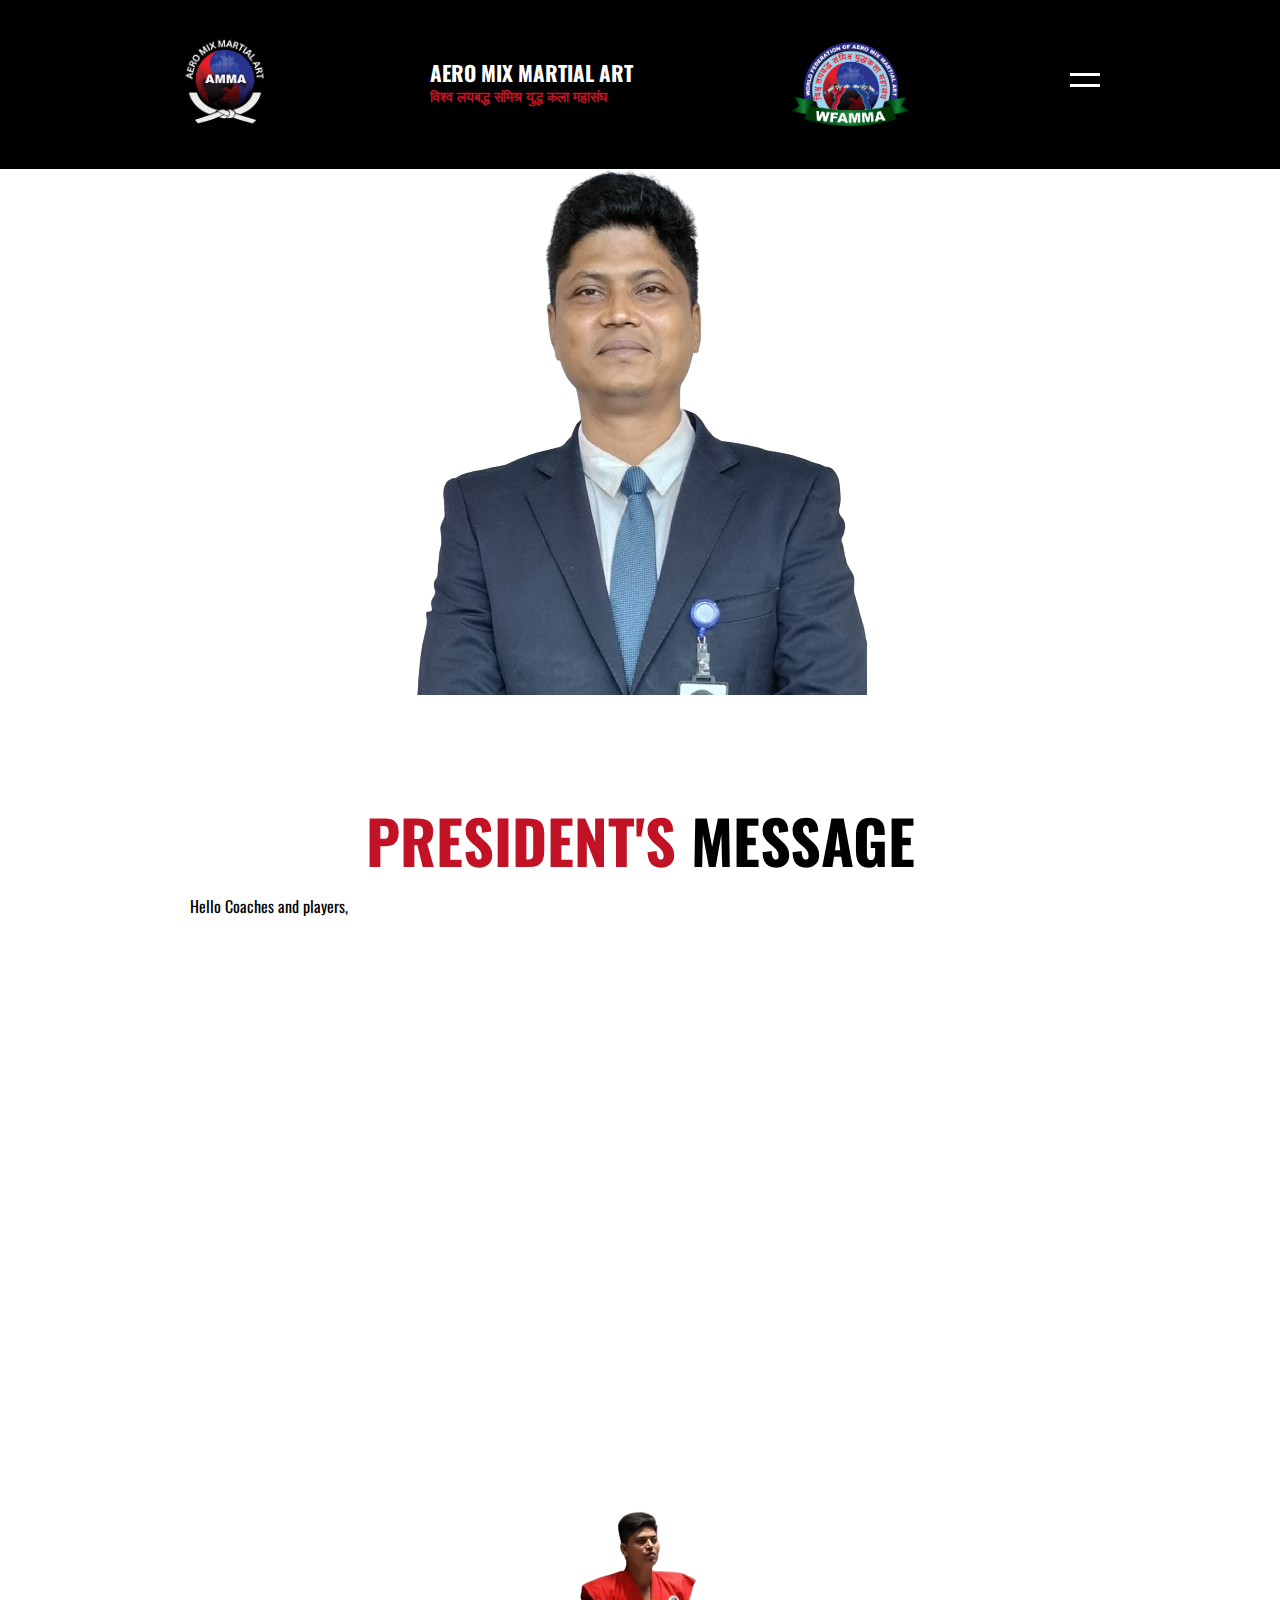
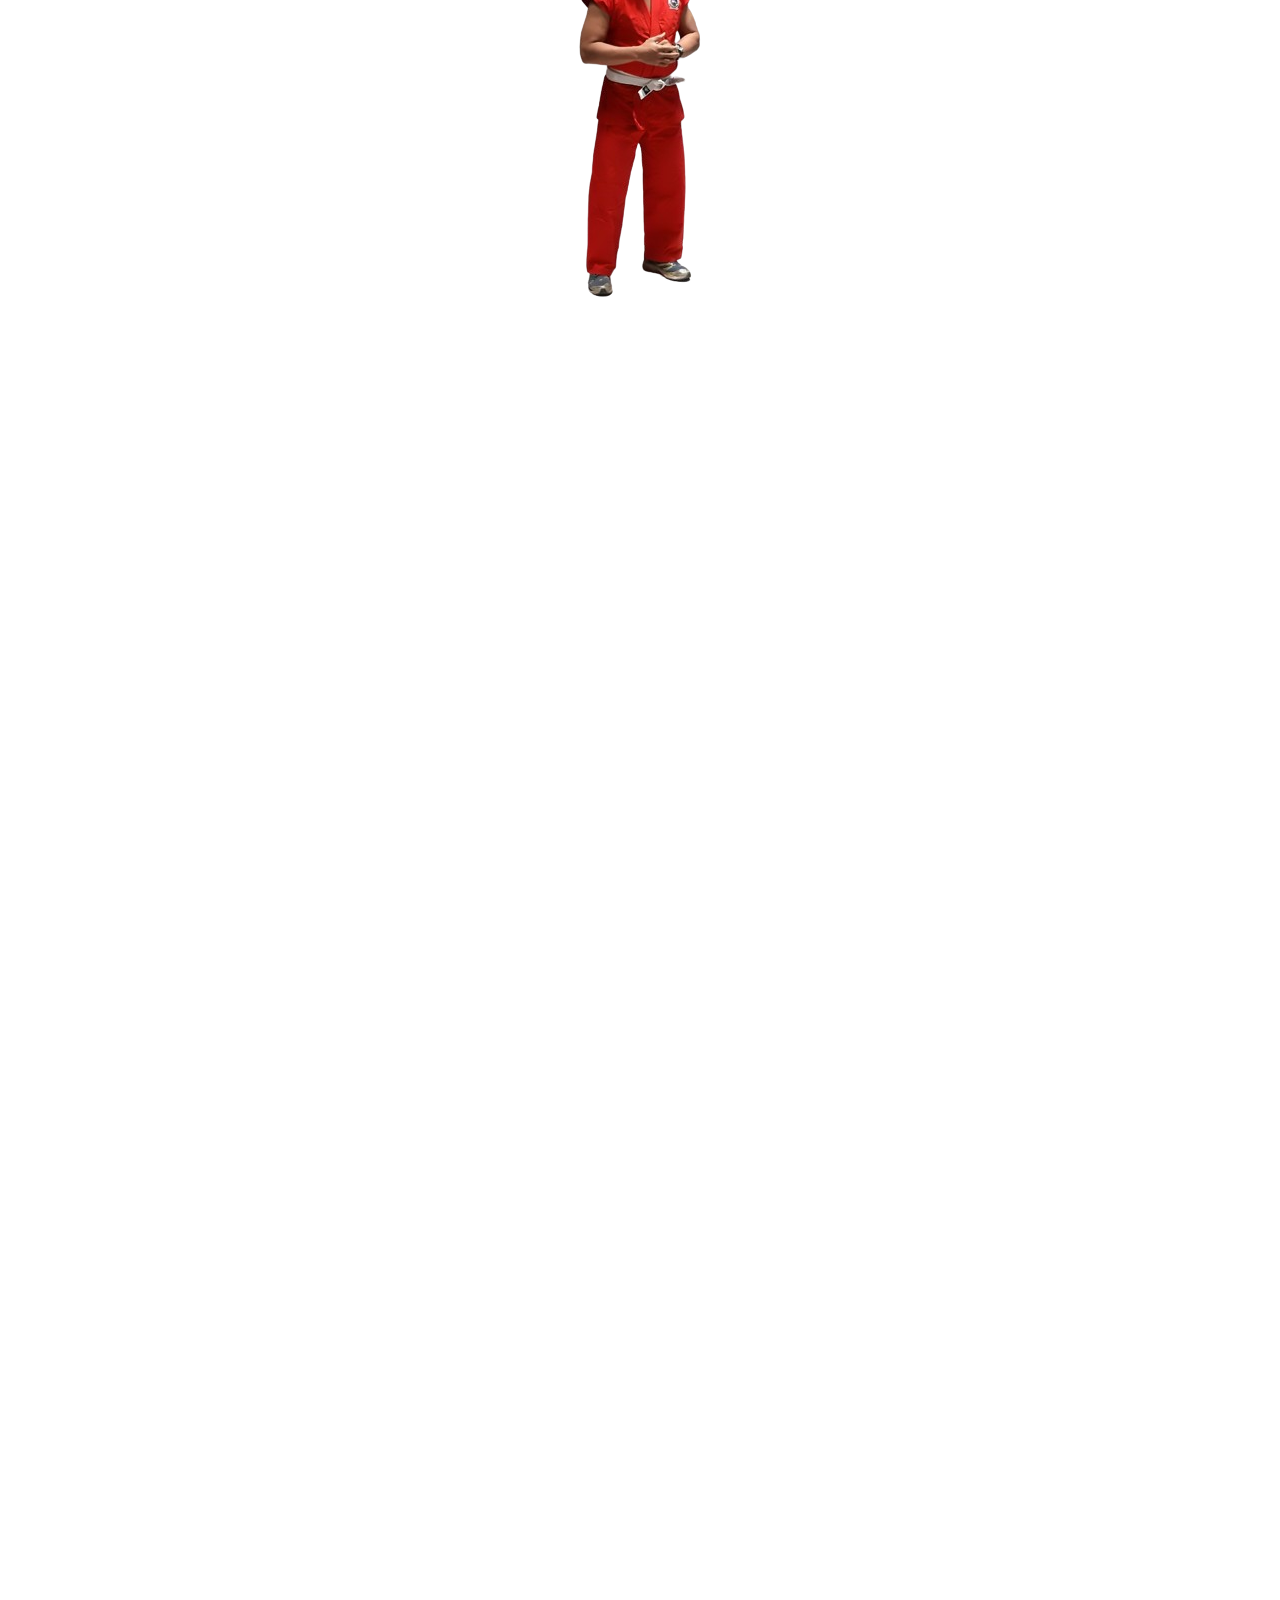
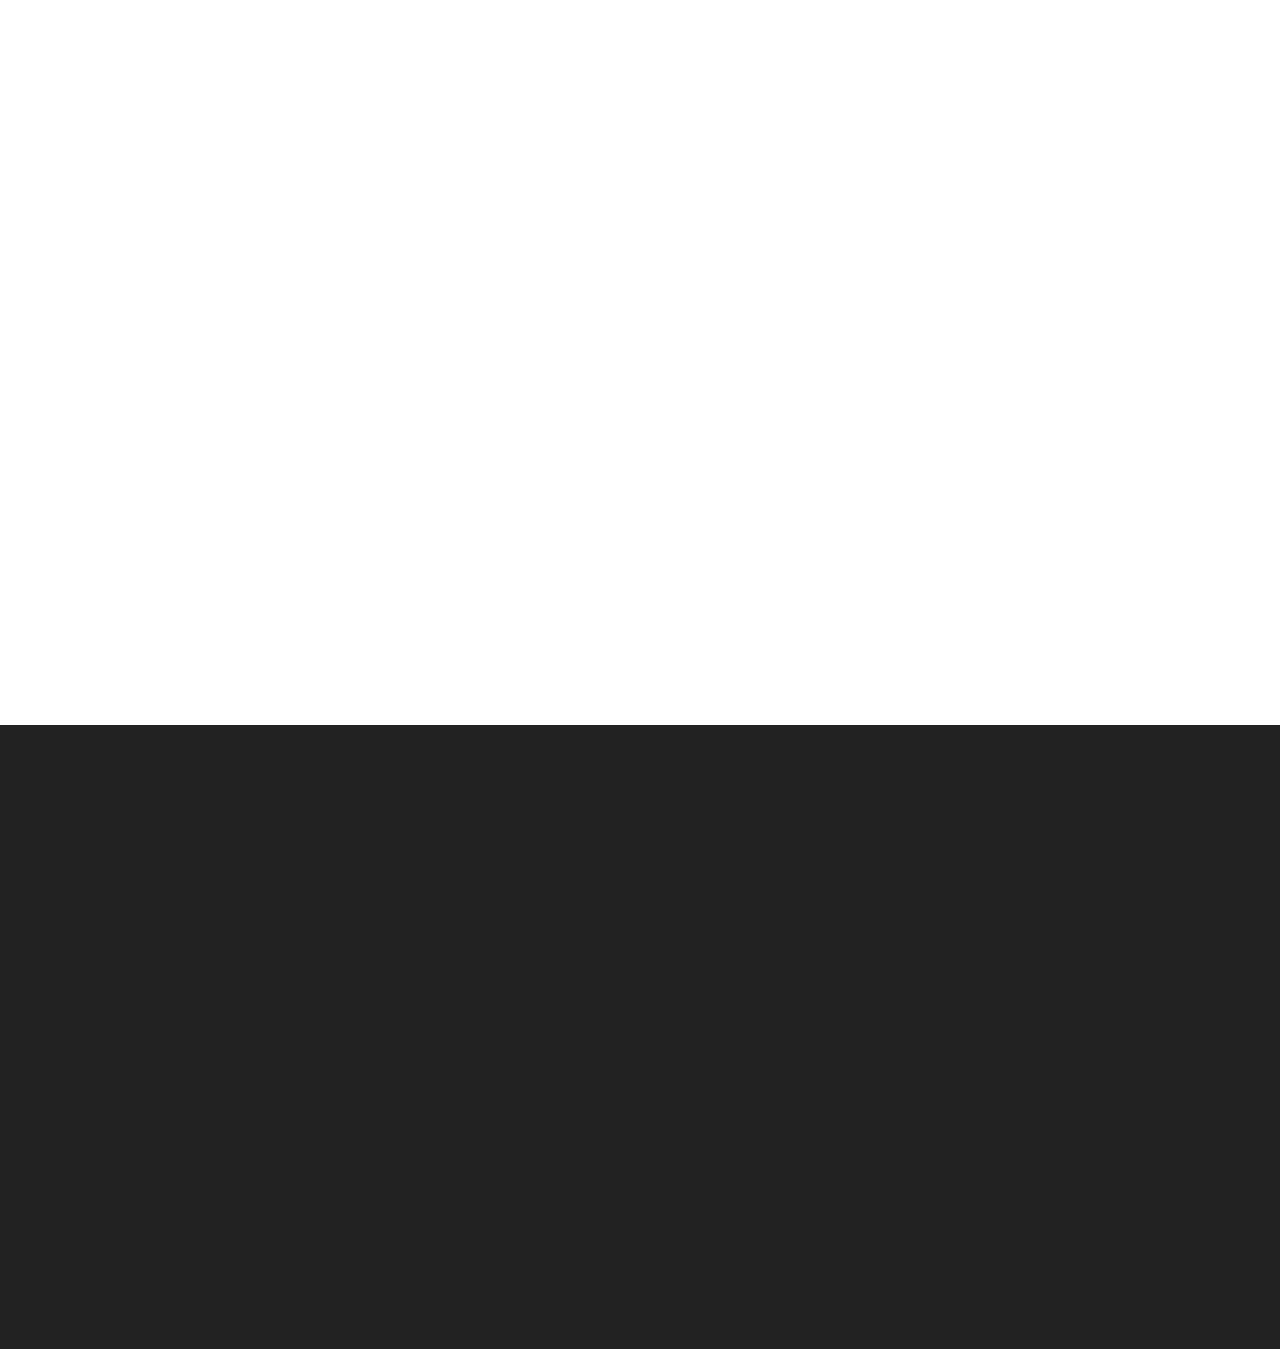
<file: about.html>
<!DOCTYPE html>
<html>
<head>
	<title>Aero Mix Martial Art</title>
	<meta name="viewport" content="width=device-width, initial-scale=1">
  <link rel="stylesheet" href="css/animate.css">
	<link rel="stylesheet" type="text/css" href="css/style.css">
  <style>
    .wow:first-child {
      visibility: hidden;
    }
  </style>
  
</head>
<body>
 
 <!-- Start Header  -->
 <header>
 	 <div class="container">
		<img src="images/AERO MIX MARTIAL ART.png" alt="logo" width= "10%" heigth= "10%"/>
 	 	<div class="logo">
			
 	 		 <p style="color: white; font-weight: bold; font-family: oswald; font-size: 21px; margin: 0; padding: 0; line-height: 1;">AERO MIX MARTIAL ART</p>
			 <p><span style= "color: #c11325; font-weight: bold; font-family: oswald;font-size: 14px; margin:0; padding:0; line-height: 0.5;"> विश्व लयबद्ध संमिश्र युद्ध कला महासंघ</span></p>
 	 	</div>
		<img src="images/20200305_081314 (1).png" alt="logo" width= "13%" heigth= "13%"/>
 	 	<a href="javascript:void(0)" class="ham-burger">
 	       <span></span>	
 	       <span></span>
 	 	</a>
 	 	<div class="nav">
 	 		<ul>
 	 			<li><a href="index.html">Home</a></li>
 	 			<li><a href="#about">President's Message</a></li>
				<!--<li><a href="about.html">About</a></li>-->
 	 			<li><a href="#about">About Master Instructor</a></li>
 	 			<li><a href="#about">Code of Conduct</a></li>
 	 			<li><a href="#about">Ranking System</a></li>
 	 			<li><a href="#about">Rules</a></li>
 	 		</ul>
 	 	</div>
 	 </div>
 </header>
 <br>
 <br>
 <br>
 <br>
 <br>
 <br>
<img src="images/IMG_20220624_114616-removebg-preview.png" alt="Description of the image" class="responsive-img">
<section class="about" id="about">
  	  <div class="container">
			<h1 class="wow slideInLeft" data-wow-delay="0s"><span>President's</span> Message</h1>
			<p class="wow slideInRight" data-wow-delay="0s" style="margin: 10px;">Hello Coaches and players,</p>
			<p class="wow slideInRight" data-wow-delay="0s" style="margin: 10px;">I take the opportunity to thank the 
			members of the Aero Mix Martial Art fraternity, Coaches, players and everyone associated with us;
			for your continued support.</p>
			<p class="wow slideInRight" data-wow-delay="0s" style="margin: 10px;">When we started this martial art form in
			2014, we were very few in numbers, but ever since we have grown strength to strength in numbers and have 
			increased our presence across India.</p>
			<p class="wow slideInRight" data-wow-delay="0s" style="margin: 10px;">This year we look forward to making 
			our presence felt on the International front as well. We look forward to our 1st National Aero Mix Martial 
			Tournament in November 2018.</p>
			<p class="wow slideInRight" data-wow-delay="0s" style="margin: 10px;">Our players have participated in 
			several martial art and boxing tournaments and have earned medals. (For news on events and results 
			refer to the respective tabs)</p>
			<p class="wow slideInRight" data-wow-delay="0s" style="margin: 10px;">In our endeavor to identify young
			and budding talent at grass root level, and motivate players for excellence at State and National Level; 
			Aero Mix Martial Art is going to set up Training Centers in interested States/NGOs/Schools . Interested 
			bodies, clubs or individuals interested in affiliation can contact us. </p>
			<p class="wow slideInRight" data-wow-delay="0s" style="margin: 10px;">Looking forward to your support to 
			get the flag flying higher !! </p>
			<p class="wow slideInRight" data-wow-delay="0s" style="margin: 10px;">Rrehan Syed, </p>
			<p class="wow slideInRight" data-wow-delay="0s" style="margin: 10px;">President and Founder </p>
			<p class="wow slideInRight" data-wow-delay="0s" style="margin: 10px;">Aero Mix Martial Art  </p>
			
	  </div>
   </section>
<img src="images/20190308_195627-removebg-preview.png" alt="Description of the image" class="responsive-img">
<section class="about" id="about">
  	  <div class="container">
			<h1 class="wow slideInLeft" data-wow-delay="0s">About the Founder and Master Instructor-<span>Rrehan Syed</span></h1>
			<p class="wow slideInRight" data-wow-delay="0s" style="margin: 10px;">Rrehan is a fitness enthusiast 
			with over 15 years of his life dedicated to physical fitness in various forms, and has been a practicing
			Martial Artists for the same number of  years. He is actively involved with practicing various Martial 
			Art forms i.e. Taekwondo (3rd Dan Black belt), Judo (NIS), Karate (1st Dan Black Belt), Kick Boxing 
			(National Level Player and Gold Medalist Title Holder), Boxing ( National Title Holder), MMA 
			( 1st Level Instructor), Hapkido (1st Dan Black Belt). Also, Yoga and meditation is a part of of his 
			daily practice ritual. </p>
			<p class="wow slideInRight" data-wow-delay="0s" style="margin: 10px;">Physical Fitness is a way of life 
			for him and he has not just limited himself to Martial Arts. He aspires to make physical activity a part
			of everyone's lives in some way or form either through sports, yoga, martial arts or free style workouts. </p>
			<p class="wow slideInRight" data-wow-delay="0s" style="margin: 10px;">Rrehan was not content with limiting
			himself to achievements in the field of martial arts and wanted to broaden his horizons, He went on to get
			himself a degree in Bachelors of Physical Education and not stopping at that, he is currently pursuing his
			Masters in Physical Education. </p>
			<p class="wow slideInRight" data-wow-delay="0s" style="margin: 10px;">As a qualified Teacher he has been 
			sharing his experience with students at schools and also has over 5 years of teaching experience in schools,
			thus spreading his zest for physical education and overall fitness to the students and inculcating the 
			importance of physical fitness as a way of life in their growing years. </p>
			<p class="wow slideInRight" data-wow-delay="0s" style="margin: 10px;">The zeal to bring fitness, develop
			strength and endurance to the masses motivated him to develop his own style of martial art " AERO MIX MARTIAL ART".</p>
			<br>
			<br>
			<p class="wow slideInRight" data-wow-delay="0s" style="margin: 10px;">B A,B P Ed (Gold Medalist and Title Holder Kick boxing ).</p>
			<p class="wow slideInRight" data-wow-delay="0s" style="margin: 10px;">Black belt – karate & Kick boxing</p>
			<p class="wow slideInRight" data-wow-delay="0s" style="margin: 10px;">Certified Trainer (I.A.K.O) (Indian 
			Association Of Kick-Boxing  Organization)</p>
			<p class="wow slideInRight" data-wow-delay="0s" style="margin: 10px;">Certified MMA Level 1 instructor </p>
			
	  </div>
   </section>
<section class="about" id="about">
  	  <div class="container">
			<h1 class="wow slideInLeft" data-wow-delay="0s">Code Of <span>Conduct</span></h1>
			<br>
			<br>
			<p class="wow slideInRight" data-wow-delay="0s" style="text-align: center;">Under Construction. To be published soon.</p>
	  </div>
   </section>
   
<section class="about" id="about">
  	  <div class="container">
			<h1 class="wow slideInLeft" data-wow-delay="0s"><span>Ranking </span>System</h1>
			<br>
			<br>
			<p class="wow slideInRight" data-wow-delay="0s" style="text-align: center;">Under Construction. To be published soon.</p>
	  </div>
   </section>
   
<section class="about" id="about">
  	  <div class="container">
			<h1 class="wow slideInLeft" data-wow-delay="0s">Rules <span>& </span>Regulations</h1>
			<br>
			<br>
			<p class="wow slideInRight" data-wow-delay="0s" style="text-align: center;">Under Construction. To be published soon.</p>
	  </div>
   </section>
   
   
 <!-- Start Contact -->
  <section class="contact" id="contact">
     <div class="container">
        <div class="content">
            <div class="box form wow slideInLeft">
               <form>
                  <input type="text" placeholder="Enter Name">
                  <input type="text" placeholder="Enter Email">
                  <input type="text" placeholder="Enter Mobile">
                  <textarea placeholder="Enter Message"></textarea>
                  <button type="submit">Send Message</button>
               </form>
            </div>
            <div class="box text wow slideInRight">
                 <h2>Get Connected with Gym</h2>
                  <p class="title-p">Lorem Ipsum is simply dummy text of the printing and typesetting industry. Lorem Ipsum has been the industry's standard dummy text ever since the 1500s.</p>
                  <div class="info">
                      <ul>
                          <li><span class="fa fa-map-marker"></span> Gali no 11, House no 11, Cutack</li>
                          <li><span class="fa fa-phone"></span> 92 9999999999</li>
                          <li><span class="fa fa-envelope"></span> info@gym.com</li>
                      </ul>
                  </div>
                  <div class="social">
                       <a href=""><span class="fa fa-facebook"></span></a>
                       <a href=""><span class="fa fa-linkedin"></span></a>
                       <a href=""><span class="fa fa-skype"></span></a>
                       <a href=""><span class="fa fa-youtube-play"></span></a>
                  </div>

                  <div class="copy">
                      PowerBy &copy; #ProCodies
                  </div>
            </div>
        </div>
     </div>
  </section>
 <!-- End Contact -->
 
 
 <!-- jquery -->

 <script src="https://ajax.googleapis.com/ajax/libs/jquery/3.4.1/jquery.min.js"></script>
<script>
	$(document).ready(function(){

      $(".ham-burger, .nav ul li a").click(function(){
       
        $(".nav").toggleClass("open")

        $(".ham-burger").toggleClass("active");
      })      
      $(".accordian-container").click(function(){
      	$(".accordian-container").children(".body").slideUp();
      	$(".accordian-container").removeClass("active")
      	$(".accordian-container").children(".head").children("span").removeClass("fa-angle-down").addClass("fa-angle-up")
      	$(this).children(".body").slideDown();
      	$(this).addClass("active")
      	$(this).children(".head").children("span").removeClass("fa-angle-up").addClass("fa-angle-down")
      })

       $(".nav ul li a, .go-down").click(function(event){
         if(this.hash !== ""){

              event.preventDefault();

              var hash=this.hash; 

              $('html,body').animate({
                scrollTop:$(hash).offset().top
              },800 , function(){
                 window.location.hash=hash;
              });

              // add active class in navigation
              $(".nav ul li a").removeClass("active")
              $(this).addClass("active")
         }
      })
})

</script>
<script src="js/wow.min.js"></script>
<script>
    wow = new WOW(
      {
        animateClass: 'animated',
        offset:       0,
      }
    );
    wow.init();
  </script>
</body>
</html>
</file>
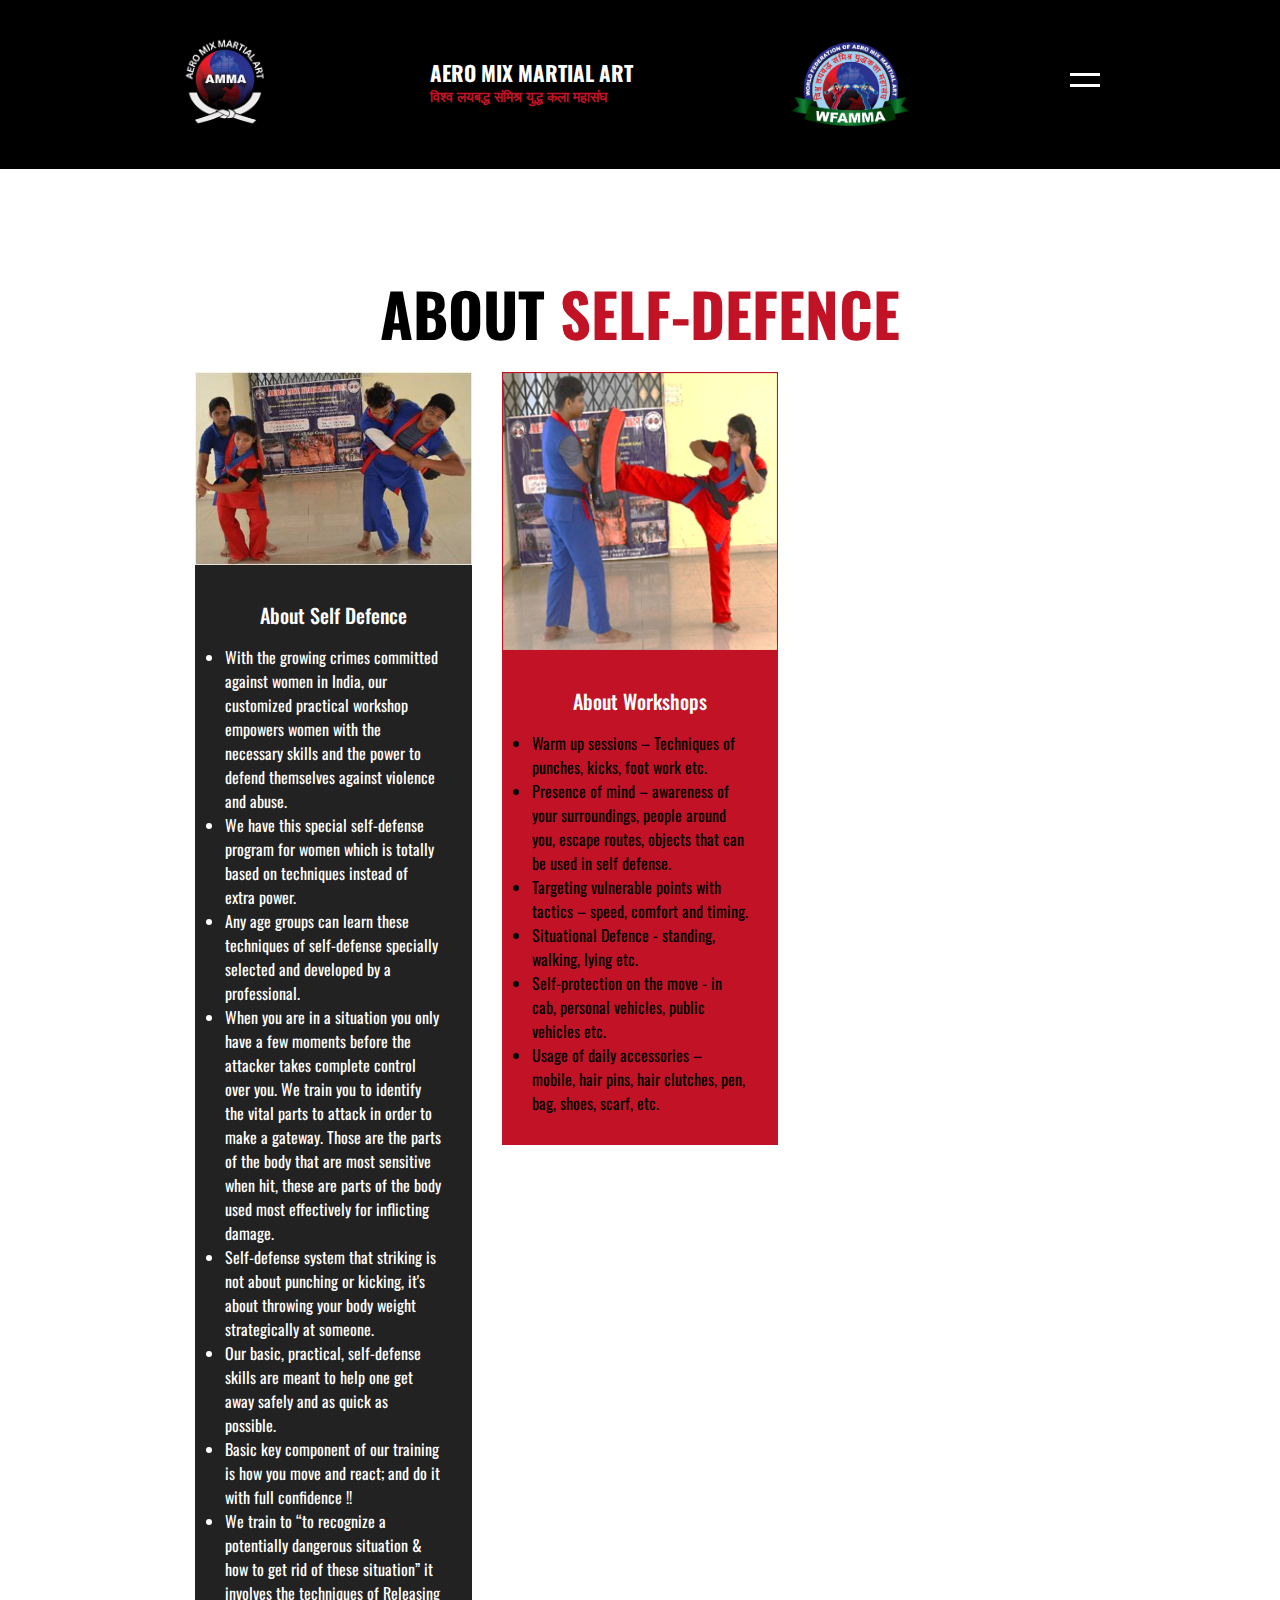
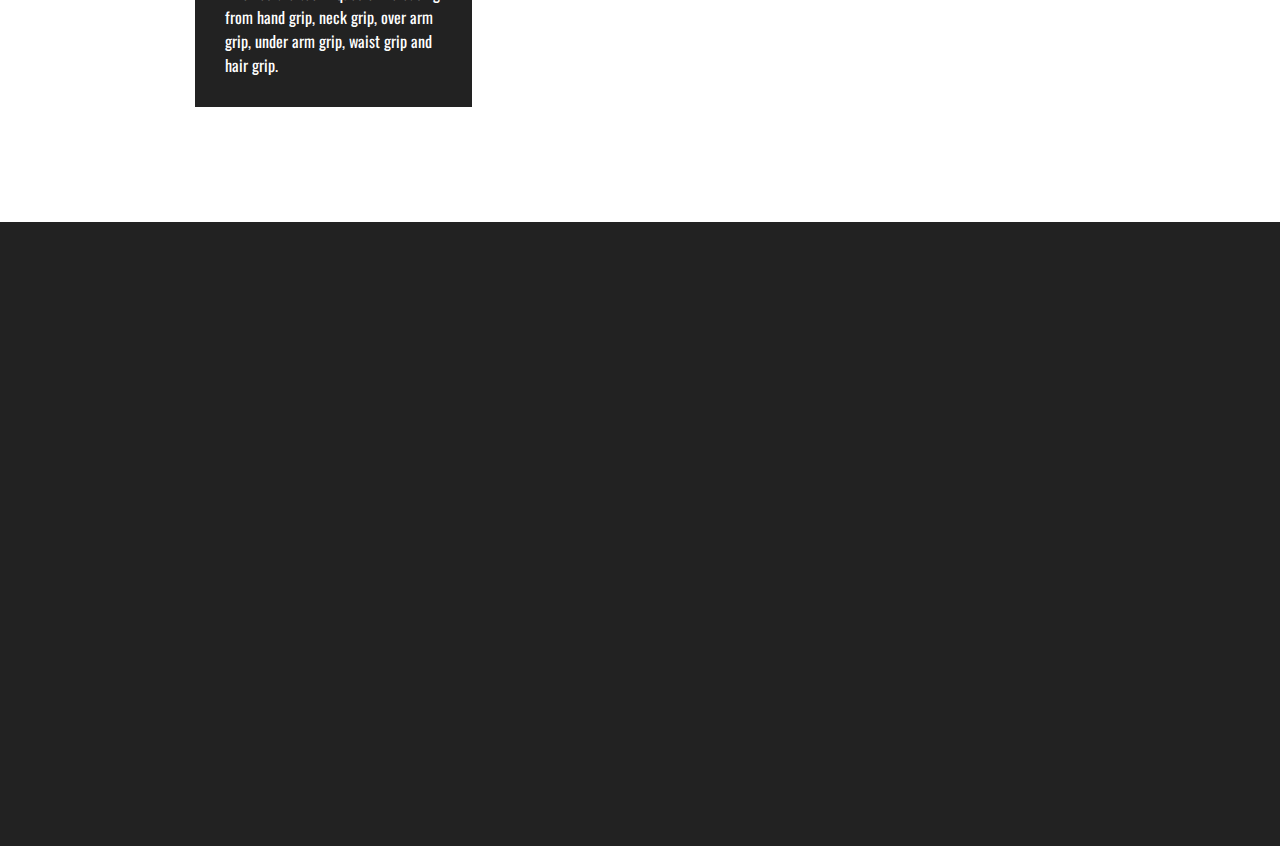
<file: selfdefence.html>
<!DOCTYPE html>
<html>
<head>
	<title>Aero Mix Martial Art</title>
	<meta name="viewport" content="width=device-width, initial-scale=1">
  <link rel="stylesheet" href="css/animate.css">
	<link rel="stylesheet" type="text/css" href="css/style.css">
  <style>
    .wow:first-child {
      visibility: hidden;
    }
  </style>
  
</head>
<body>
 
 <!-- Start Header  -->
 <header>
 	 <div class="container">
		<img src="images/AERO MIX MARTIAL ART.png" alt="logo" width= "10%" heigth= "10%"/>
 	 	<div class="logo">
			
 	 		 <p style="color: white; font-weight: bold; font-family: oswald; font-size: 21px; margin: 0; padding: 0; line-height: 1;">AERO MIX MARTIAL ART</p>
			 <p><span style= "color: #c11325; font-weight: bold; font-family: oswald;font-size: 14px; margin:0; padding:0; line-height: 0.5;"> विश्व लयबद्ध संमिश्र युद्ध कला महासंघ</span></p>
 	 	</div>
		<img src="images/20200305_081314 (1).png" alt="logo" width= "13%" heigth= "13%"/>
 	 	<a href="javascript:void(0)" class="ham-burger">
 	       <span></span>	
 	       <span></span>
 	 	</a>
 	 	<div class="nav">
 	 		<ul>
 	 			<li><a href="index.html">Home</a></li>
 	 			<!--<li><a href="#about">About</a></li>-->
				<li><a href="about.html">About</a></li>
 	 			<li><a href="#about">Self Defence</a></li> 
 	 			<li><a href="#classes">Results</a></li>
 	 			<li><a href="representatives.html">Our Representatives</a></li>
 	 			<li><a href="#price">Executive Committee Members</a></li>
 	 			<li><a href="#contact">Events</a></li>
				<li><a href="#gallery">Gallery</a></li>
				<li><a href="#contact">News</a></li>
				<li><a href="#contact">Contact Us</a></li>
 	 		</ul>
 	 	</div>
 	 </div>
 </header>
 <br>
 
 <br>
 <br>
 <br>
 <br>
 <br>
<br>
<!-- Start About -->
  <section class="about" id="about">
  	  <div class="container">
	    <h1>ABOUT <span style= "color: #c11325; text-align: center;">SELF-DEFENCE</span></h1>
  	  	  <div class="content">
  	  	  	   <div class="box wow bounceInUp">
  	  	  	   	   <div class="inner">
  	  	  	   	   	   <div class="img">
  	  	  	   	   	   	  <img src="images/Picture23.jpg" alt="about" />
  	  	  	   	   	   </div>
                       <div class="text">
                       	   <h4>About Self defence</h4>
                       	   
<ul style="color:white;">
    <li>With the growing crimes committed against women in India, our customized practical workshop empowers women with the necessary skills and the power to defend themselves against violence and abuse.</li>
    <li>We have this special self-defense program for women which is totally based on techniques instead of extra power.</li>
    <li>Any age groups can learn these techniques of self-defense specially selected and developed by a professional.</li>
    <li>When you are in a situation you only have a few moments before the attacker takes complete control over you. We train you to identify the vital parts to attack in order to make a gateway. Those are the parts of the body that are most sensitive when hit, these are parts of the body used most effectively for inflicting damage.</li>
    <li>Self-defense system that striking is not about punching or kicking, it's about throwing your body weight strategically at someone.</li>
    <li>Our basic, practical, self-defense skills are meant to help one get away safely and as quick as possible.</li>
    <li>Basic key component of our training is how you move and react; and do it with full confidence !!</li>
    <li>We train to “to recognize a potentially dangerous situation & how to get rid of these situation” it involves the techniques of Releasing from hand grip, neck grip, over arm grip, under arm grip, waist grip and hair grip.</li>
</ul>
						   </div>
  	  	  	   	   </div>
  	  	  	   </div>
  	  	  	   	<div class="box wow bounceInUp" data-wow-delay="0.2s">
  	  	  	   	   <div class="inner">
  	  	  	   	   	   <div class="img">
  	  	  	   	   	   	  <img src="images/Picture21.png" alt="about" />
  	  	  	   	   	   </div>
                       <div class="text">
                       	   <h4>About Workshops</h4>
<ul>
    <li>Warm up sessions – Techniques of punches, kicks, foot work etc.</li>
    <li>Presence of mind – awareness of your surroundings, people around you, escape routes, objects that can be used in self defense.</li>
    <li>Targeting vulnerable points with tactics – speed, comfort and timing.</li>
    <li>Situational Defence - standing, walking, lying etc.</li>
    <li>Self-protection on the move - in cab, personal vehicles, public vehicles etc.</li>
    <li>Usage of daily accessories – mobile, hair pins, hair clutches, pen, bag, shoes, scarf, etc.</li>
</ul>
</div>
  	  	  	   	   </div>
  	  	  	   </div>
			   <!--
  	  	  	   <div class="box wow bounceInUp" data-wow-delay="0.4s">
  	  	  	   	   <div class="inner">
  	  	  	   	   	   <div class="img">
  	  	  	   	   	   	  <img src="images/about3.jpg" alt="about" />
  	  	  	   	   	   </div>
                       <div class="text">
                       	   <h4>Build Perfect Body</h4>
                       	   <p>Lorem Ipsum is simply dummy text of the printing and typesetting industry. Lorem Ipsum has been the industry's standard dummy text ever since the 1500s, when an unknown printer took a galley of type and scrambled it to make a type specimen book. It has survived not only five centuries</p>
                       </div>
  	  	  	   	   </div>
  	  	  	   </div>
			   -->
  	  	  </div>
  	  </div>
  </section>
  
 <!-- End About -->
 <!-- Start Contact -->
  <section class="contact" id="contact">
     <div class="container">
        <div class="content">
            <div class="box form wow slideInLeft">
               <form>
                  <input type="text" placeholder="Enter Name">
                  <input type="text" placeholder="Enter Email">
                  <input type="text" placeholder="Enter Mobile">
                  <textarea placeholder="Enter Message"></textarea>
                  <button type="submit">Send Message</button>
               </form>
            </div>
            <div class="box text wow slideInRight">
                 <h2>Get Connected with Gym</h2>
                  <p class="title-p">Lorem Ipsum is simply dummy text of the printing and typesetting industry. Lorem Ipsum has been the industry's standard dummy text ever since the 1500s.</p>
                  <div class="info">
                      <ul>
                          <li><span class="fa fa-map-marker"></span> Gali no 11, House no 11, Cuttack</li>
                          <li><span class="fa fa-phone"></span> 92 9999999999</li>
                          <li><span class="fa fa-envelope"></span> info@gym.com</li>
                      </ul>
                  </div>
                  <div class="social">
                       <a href=""><span class="fa fa-facebook"></span></a>
                       <a href=""><span class="fa fa-linkedin"></span></a>
                       <a href=""><span class="fa fa-skype"></span></a>
                       <a href=""><span class="fa fa-youtube-play"></span></a>
                  </div>

                  <div class="copy">
                      PowerBy &copy; #ProCodies
                  </div>
            </div>
        </div>
     </div>
  </section>
 <!-- End Contact -->
 
 
 <!-- jquery -->

 <script src="https://ajax.googleapis.com/ajax/libs/jquery/3.4.1/jquery.min.js"></script>
<script>
	$(document).ready(function(){

      $(".ham-burger, .nav ul li a").click(function(){
       
        $(".nav").toggleClass("open")

        $(".ham-burger").toggleClass("active");
      })      
      $(".accordian-container").click(function(){
      	$(".accordian-container").children(".body").slideUp();
      	$(".accordian-container").removeClass("active")
      	$(".accordian-container").children(".head").children("span").removeClass("fa-angle-down").addClass("fa-angle-up")
      	$(this).children(".body").slideDown();
      	$(this).addClass("active")
      	$(this).children(".head").children("span").removeClass("fa-angle-up").addClass("fa-angle-down")
      })

       $(".nav ul li a, .go-down").click(function(event){
         if(this.hash !== ""){

              event.preventDefault();

              var hash=this.hash; 

              $('html,body').animate({
                scrollTop:$(hash).offset().top
              },800 , function(){
                 window.location.hash=hash;
              });

              // add active class in navigation
              $(".nav ul li a").removeClass("active")
              $(this).addClass("active")
         }
      })
})

</script>
<script src="js/wow.min.js"></script>
<script>
    wow = new WOW(
      {
        animateClass: 'animated',
        offset:       0,
      }
    );
    wow.init();
  </script>
</body>
</html>
</file>
<file: css/style.css>
@import url('https://fonts.googleapis.com/css?family=Oswald:300,400,500,600,700&display=swap');
@import url('https://stackpath.bootstrapcdn.com/font-awesome/4.7.0/css/font-awesome.min.css');
@import url('https://fonts.googleapis.com/css?family=Open+Sans&display=swap');

body{
	margin:0;
	padding:0;
	overflow-x: hidden;
}

*{
	box-sizing: border-box;
	margin:0;
	padding:0;
	font-family: 'Oswald', sans-serif;
}



/*Header*/

header{
	position:fixed;
	left: 0px;
	top:0px;
	width: 100%;
	z-index: 10;
	/*background-color: #ffffff;*/
	background-color: #000000;
	padding:15px 15px;
}

header .container{
	-webkit-display: flex;
	display: flex;
	justify-content: space-between;
	align-items: center;
}

header .logo a{
	font-size: 25px;
	text-decoration: none;
	color:#ffffff;
	font-weight: 700;
	/* padding:10px 10px 10px; */
}
header .logo a span{
	color:#c11325;
}
header .nav{
	position: fixed;
	background-color: #000000;
	width: 280px;
	top:0;
	right:0;
	height: 100%;
	z-index: 99;
	padding:100px 0px 15px; 
	-webkit-transform: translateX(100%);
	transform: translateX(100%);
	-webkit-transition: transform .5s ease;
    transition: transform .5s ease;
}
header .nav.open{
	-webkit-transform: translateX(0);
	transform: translateX(0);
}
header .nav ul{
	list-style: none;
	margin:0;
	padding:0px;
}
header .nav ul li{
display: block;
}
header .nav ul li a{
	text-decoration: none;
	font-size: 30px;
	font-weight: 400;
    color:#ffffff;
    display: block;
    position: relative;
    padding:10px 30px;
}
header .nav ul li a.active::before{
	content: '';
	position: absolute;
	left:0px;
	top:0px;
	height: 100%;
	width:100%;
	background-color:#000000;
	opacity:.2;
	-webkit-transition: width .5s ease;
	transition: width .5s ease;
	z-index: -1;
}
header .nav ul li a::before{
	content: '';
	position: absolute;
	left:0px;
	top:0px;
	height: 100%;
	width:0px;
	background-color:#000000;
	opacity:.2;
	-webkit-transition: width .5s ease;
	transition: width .5s ease;
	z-index: -1;
}
header .nav ul li a:hover::before{
	width: 100%;
}
header .ham-burger{
	display: inline-block;
	position: relative;
	z-index: 100;
}
header .ham-burger span{
	height: 3px;
	margin-bottom:8px;
	display: block;
	background-color:#ffffff;
	width:30px;
	-webkit-transition: transform .5s ease;
	transition: transform .5s ease;
}
header .ham-burger span:nth-child(1){
	transform-origin: left top;
}
header .ham-burger span:nth-child(2){
	transform-origin: left bottom;
}

header .ham-burger.active span:nth-child(1){
	-webkit-transform: rotate(45deg) translateY(-6px);
	transform: rotate(45deg) translateY(-6px);
}
header .ham-burger.active span:nth-child(2){
	-webkit-transform: rotate(-45deg) translateY(6px);
	transform: rotate(-45deg) translateY(6px)
}

.container{
	max-width: 1170px;
	margin: auto;
}

    .container {
        max-width: 960px;
        margin: 0 auto;
        padding: 20px;
    }
    .text-center {
        text-align: center;
    }
    .font-weight-bold {
        font-weight: bold;
    }
    .customer-logos {
        display: flex;
        justify-content: space-between;
        align-items: center;
        overflow-x: auto;
        white-space: nowrap;
    }
    .customer-logos img {
        max-width: 100px;
        max-height: 100px;
    }


/* Review */
/*
.review{
  background-color: #f2f2f2;
}
.review .section-title,
.review .section-description{
  color: var(--text-color);
}
.testi-content{
  position: relative;
  height: 100%;
  width: 100%;
  row-gap: 2rem;
  flex-direction: column;
}
.review-img{
  height: 150px;
  width: 150px;
  border-radius: 50%;
   margin: 0 auto 2rem auto;
}
.review-quote{
  padding: 0 15rem;
  text-align: center;
}
.quote-icon{
  font-size: 3rem;
  color: var(--primary-color);
}
.testi-personDetails{
  flex-direction: column;
}
.testi-personDetails .name{
  font-size: 1.8rem;
  font-weight: var(--font-medium);
}
*/
/* Slider Section */
.wrapper,
.slide {
  position: relative;
  width: 100%;
  height: 100%;
}
.slide {
  overflow: hidden;
}
.slide::before {
  content: "";
  position: absolute;
  height: 100%;
  width: 100%;
  /*background-color: rgba(0, 0, 0, 0.4);*/
  z-index: 10;
}
.slide .image {
  height: 100%;
  width: 100%;
  object-fit: cover;
}
.slide .image-data {
  position: absolute;
  top: 50%;
  left: 50%;
  transform: translate(-50%, -50%);
  text-align: center;
  width: 100%;
  z-index: 100;
}

.swiper-button-next {
  right: 50px;
}
.swiper-button-prev {
  left: 50px;
}
.nav-btn::before,
.nav-btn::after {
  font-size: 25px;
  color: #fff;
}
.swiper-pagination-bullet {
  opacity: 1;
  height: 12px;
  width: 12px;
  background-color: #fff;
  visibility: visible;
}
.swiper-pagination-bullet-active {
  border: 2px solid #fff;
  background-color: #c87e4f;
}
  
  @media screen and (max-width: 768px) {
  .swiper-pagination-bullet {
    visibility: visible;
  }
}

/*Home section*/

.home{
	height: 100vh;
	width: 100%;
	/*height: auto;
	background-image: url('../images/Untitleddesign1.jpg');*/
	background-size: cover;
	padding:15px;
	-webkit-display: flex;
	display: flex;
	position: relative;
}

.home .go-down{
  position: absolute;
  bottom: 50px;
  width: 26px;
  height:40px;
  border:1px solid #ffffff;
  display: block;
  border-radius:4px;
  text-align: center;
  left:50%;
  margin-left: -13px;
}
.home .go-down .fa{
	color:#ffffff;
	-webkit-animation: goDown 1s ease infinite;
	animation: goDown 1s ease infinite;
}
@-webkit-keyframes goDown{
	0%{transform: translateY(0);opacity:.5}
	100%{transform: translateY(10px);}
}
@keyframes goDown{
	0%{transform: translateY(0);opacity:.5}
	100%{transform: translateY(10px);}
}
.home .container{
  -webkit-display: flex;
  display: flex;
  flex-direction: column;
  flex-grow: 1;
}

.home h1{
	color:#ffffff;
	font-size: 60px;
	font-weight: 700;
	text-transform: uppercase;
	margin:0;
}

.home h1 span{
	color:#c11325;;
}


/*About section*/
.about h1{
	color:#000000;
	font-size: 60px;
	font-weight: 700;
	text-transform: uppercase;
	text-align:center;
	margin:0;
}

.about h1 span{
	color:#c11325;;
}

.about{
	padding:80px 0px;
	background-color:#ffffff;
}

.about .content{ 
 -webkit-display: flex;
 display: flex;
}
.about .content .box{
	flex:0 0 33.33%;
	max-width: 33.33%;
	padding:15px;
}
.about .content .box .inner{
	background-color:#222222;
}
.about .content .box:nth-child(2) .inner{
	background-color: #c11325;
}
.about .content .box .inner .img img{
	width: 100%;
}
.about .content .box .inner .text{
	padding:30px;
}

.about .content .box .inner .text h4{
  font-size: 20px;
  margin:0;
  padding: 0px 0px 15px;
  font-weight: 500;
  color:#ffffff;
 text-transform: capitalize;
  text-align: center;
}
.about .content .box .inner .text p{
	font-size: 15px;
	line-height:20px;
	color:#ffffff;
	text-align: center;
	margin:0;
	font-family: 'Open Sans', sans-serif;
}


/*Service Section*/
.service{
	padding:80px 0px;
	background-color: #c11325;
}

.service .content{
	-webkit-display:flex;
	display:flex;
}

.service .content .box{
	flex:0 0 50%;
	max-width: 50%;
	padding:15px;
}

.service .content .text h2{
	font-size: 30px;
	font-weight: 500;
	color:#ffffff;
	padding:0px 0px 20px;
}

.service .content .text p{
    font-size: 15px;
	line-height:20px;
	color:#ffffff;
	margin:0;
	padding:0px 0px 20px;
	font-family: 'Open Sans', sans-serif;
}

.service .content .text .btn{
	padding:8px 30px;
	background-color: #222222;
	color:#ffffff;
	text-decoration: none;
	display: inline-block;
	border:1px solid transparent;
	cursor: pointer;
	-webkit-transition: all .5s ease;
	transition: all .5s ease;
}

.service .content .text .btn:hover{
	border:1px solid #ffffff;
	color:#ffffff;
	background-color: transparent;
}
.service .content .accordian-container{
	margin-bottom: 5px;
}
.service .content .accordian-container .head{
	background-color:rgba(0,0,0,0.2);
	position: relative;
	padding:12px 15px;
	cursor: pointer;
}
.service .content .accordian-container .head .fa{
	position: absolute;
	right: 10px;
	top:13px;
	color:#ffffff;
	height:30px;
	width: 30px;
	text-align: center;
	line-height: 30px;
	color:#ffffff;
	border-radius: 50%;
}
.service .content .accordian-container .head h4{
  font-size: 20px;
  margin:0;
  padding:0;
  font-weight: 500;
  color: #ffffff;
  text-transform: capitalize;
}
.service .content .accordian-container.active .head{
  background-color: #222222;	
}
.service .content .accordian-container .body{
	display: none;
	padding:15px;
	background-color: #222222;
	border-top:1px solid #333333;
}

.service .content .accordian-container:nth-child(1) .body{
	display: block;
}
.service .content .accordian-container .body p{
    font-size: 15px;
	line-height:20px;
	color:#ffffff;
	margin:0;
	padding:0;
	font-family: 'Open Sans', sans-serif;	
}


/*Classes Section*/

.classes{
	padding:80px 0px 50px;
	background-color: #ffffff;
}

.classes .content{
	-webkit-display: flex;
	display: flex;
}

.classes .content .box{
	padding:15px;
	flex:0 0 50%;
	max-width: 50%;
}

.classes .content .img img{
	width: 100%;
	-webkit-transform: rotateY(180deg);
	transform: rotateY(180deg);
}

.classes .content .text h2{
    font-size: 30px;
    font-weight: 500;
    color: #000000;
    padding: 0px 0px 20px;
}

.classes .content .text p{
	font-size: 15px;
    line-height: 20px;
    color: #000000;
    margin: 0;
    padding: 0px 0px 30px;
    font-family: 'Open Sans', sans-serif;
}


.classes .content .class-items .item{
	margin-bottom: 30px;
	display: flex;
}
.classes .content .class-items .item:nth-child(1){
 background-color: #222222;
}
.classes .content .class-items .item:nth-child(2){
 background-color: #c11325;
}
.classes .content .class-items .item .item-text{
	padding: 15px;
	display: flex;
	flex-direction: column;
	justify-content: center;
}
.classes .content .class-items .item .item-text,
.classes .content .class-items .item .item-img{
	flex:0 0 50%;
	max-width: 50%;
	position: relative;
}

.classes .content .class-items .item .item-img img{
 width: 100%;
 display: block;
}
.classes .content .class-items .item .item-img .price{
	position: absolute;
	height: 50px;
	width: 60px;
	font-size:20px;
	font-weight: 500; 
	color:#ffffff;
	text-align: center;
	line-height: 50px;
}
.classes .content .class-items .item:nth-child(1) .item-img .price{
 background-color: #c11325;
 left:0;
 top:0;
}
.classes .content .class-items .item:nth-child(2) .item-img .price{
 background-color: #222222;
 right:0;
 top:0;
}
.classes .content .class-items .item .item-text h4{
	font-size: 20px;
    margin: 0;
    padding: 0px 0px 15px;
    font-weight: 500;
    color: #ffffff;
    text-transform: capitalize;
    text-align: left;
}

.classes .content .class-items .item .item-text p{
	font-size: 15px;
    line-height: 20px;
    color: #ffffff;
    text-align:left;
    margin: 0;
    padding:0 0 20px;
    font-family: 'Open Sans', sans-serif;
}
.classes .content .class-items .item .item-text a{
 font-size: 16px;
 text-decoration: none;
 display: inline-block;
}

.classes .content .class-items .item .item-text a{
	color:#ffffff;
}




/*Start Today Section*/
.start-today{
	background-color: #222222;
}

.start-today .content{
	-webkit-display: flex;
	display: flex;
	align-items: center;
}

.start-today .content .box{
	flex:0 0 50%;
	max-width: 50%;
	padding:0px 15px;
}

.start-today .content .img img{
	width: 100%;
	display: block;
}

.start-today .content .text h2{
	font-size: 30px;
    font-weight: 500;
    color: #ffffff;
    padding: 0px 0px 20px;
}

.start-today .content .text p{
	font-size: 15px;
    line-height: 20px;
    color: #ffffff;
    margin: 0;
    padding: 0px 0px 20px;
    font-family: 'Open Sans', sans-serif;
}

.start-today .content .text .btn{
	padding: 8px 30px;
    background-color: #c11325;
    color: #ffffff;
    text-decoration: none;
    display: inline-block;
    border: 1px solid transparent;
    cursor: pointer;
    -webkit-transition: all .5s ease;
    transition: all .5s ease;
}

.start-today .content .text .btn:hover{
	color:#ffffff;
	border-color: #ffffff;
	background-color: transparent;
}




/*Class Schedule Section*/
.schedule{
	padding:80px 0px;
}

.schedule .content{
	-webkit-display: flex;
	display: flex;
}

.schedule .content .box{
	flex:0 0 50%;
	max-width: 100%;
	padding:15px;
}

.schedule .content .text h2{
   font-size: 30px;
    font-weight: 500;
    color: #000000;
    padding: 0px 0px 20px;
}

.schedule .content .text p{
	font-size: 15px;
    line-height: 20px;
    color: #222222;
    margin: 0;
    padding: 0px 0px 20px;
    font-family: 'Open Sans', sans-serif;
}
.schedule .content .text img{
	width: 100%;
	transform: rotateY(180deg);
}

.schedule .content .timing .table{
	width: 100%;
	border-collapse: collapse;
}

.schedule .content .timing .table td{
	border:1px solid #dfdfdf;
	padding: 8px;
	font-size: 15px;
	text-align: center;
	color:#222222;
}

.schedule .content .timing .table tr:nth-child(even) td.day{
	background-color: #222222;
}
.schedule .content .timing .table tr:nth-child(odd) td.day{
	background-color: #444444;
}
.schedule .content .timing .table tr:nth-child(1) td.day{
	background-color: #c11325;
}
.schedule .content .timing .table tr td.day{
	color:#ffffff;
	border-color:transparent;
}


/*Gallery Section*/

.gallery .content{
	-webkit-display: flex;
	display: flex;
	flex-wrap: wrap;
}

.gallery .content .box{
	flex:0 0 50%;
	max-width: 50%;	
}
.gallery .content .box img{
	display: block;
	width: 100%;
	/*-webkit-filter: grayscale(100%);
	filter: grayscale(100%);*/
	-webkit-transition: all .5s ease;
	transition: all .5s ease;
}
.gallery .content .box img:hover{
	-webkit-filter: grayscale(0%);
	filter: grayscale(0%);
}

.gallery h2{
	font-size: 30px;
    font-weight: 500;
    color: #000000;
    padding: 0px 0px 20px;
    text-align: center;
}


/*Price Section*/

.price-package{
	padding: 80px 0px;
	background-color: #ffffff;
}
.price-package h2{
	font-size: 30px;
	font-weight: 500;
	color:#000000;
	padding: 0px 0px 20px;
	text-align: center;
}

.price-package .title-p{
 font-size: 15px;
 line-height: 20px;
 color:#222222;
 margin:0;
 text-align: center;
 padding:0 20% 50px;
 font-family: 'Open-sans', sans-serif;
}

.price-package .content{
	-webkit-display: flex;
	display: flex;
}
.price-package .content .box{
	flex:0 0 33.33%;
	max-width: 33.33%;
	padding: 15px;
}
.price-package .content .box .inner{
	background-color: #f0f0f0;
}
.price-package .content .box .inner .price-tag{
	padding: 15px;
	font-size: 20px;
	background-color: #c11325;
	color:#ffffff;
	text-align: center;
	font-weight: 700;
}
.price-package .content .box .inner .text{
	padding:30px 15px;
	text-align: center;
}
.price-package .content .box .inner .text h3{
	font-size: 24px;
	color:#222222;
	margin:0;
	padding:0px 0px 20px;
	font-weight: 700;
}
.price-package .content .box .inner .text p{
 font-size: 15px;
 line-height: 20px;
 color:#222222;
 margin:0;
 text-align: center;
 padding:0 0 5px;
 font-family: 'Open-sans', sans-serif;	
}
.price-package .content .box .inner .text .btn{
    padding: 8px 30px;
    background-color: #c11325;
    color: #ffffff;
    text-decoration: none;
    display: inline-block;
    border: 1px solid transparent;
    cursor: pointer;
    -webkit-transition: all .5s ease;
    transition: all .5s ease;
    margin-top: 10px;
}
.price-package .content .box .inner .text .btn:hover{
	border-color:#222222;
	color:#222222;
	background-color: transparent;
}
.price-package .content .box .inner .img img{
	width: 100%;
}



/*Contact Section*/

.contact{
	padding:80px 0px;
	background-color: #222222;
}

.contact .content{
	-webkit-display: flex;
	display: flex;
}

.contact .content .box{
	flex:0 0 50%;
	max-width: 50%;
	padding: 15px;
}

.contact .content .form input,
.contact .content .form textarea{
 height: 45px;
 width: 100%;
 padding:6px 12px;
 margin-bottom: 25px;
 background-color: transparent;
 border:1px solid #ffffff;
 font-family: 'Open-sans',sans-serif;
 color:#ffffff;
}
.contact .content .form input:focus,
.contact .content .form textarea:focus{
 outline: none;
}
.contact .content .form input::placeholder,
.contact .content .form textarea::placeholder{
	color:#ffffff;
}
.contact .content .form textarea{
	height: 100px;
}

.contact .content .form button{
	border:none;
	outline: none;
	box-shadow: none;
	height: 45px;
	padding:0px 50px;
	border:1px solid transparent;
	background-color: #c11325;
	color:#ffffff;
	font-size: 15px;
	transition: all .5s ease;
	cursor: pointer;
}
.contact .content .form button:hover{
	background-color:transparent;
	color:#ffffff; 
    border-color:#ffffff;
}

.contact .content .text h2{
	font-size: 30px;
    font-weight: 500;
    color: #c11325;
    padding: 0px 0px 20px;
}
.contact .content .text p{
    font-size: 15px;
    line-height: 20px;
    color: #ffffff;
    margin: 0;
    padding: 0px 0px 30px;
    font-family: 'Open-sans', sans-serif;
}

.contact .content .text .info ul{
	list-style: none;
	padding:0;
	margin:0;
}

.contact .content .text .info li{
	display: block;
	margin-bottom: 15px;
	color:#ffffff;
	font-size: 15px;
	letter-spacing: 1px;
	position: relative;
	padding-left: 40px;
	font-family: 'Open-Sans',sans-serif;
}
.contact .content .text .info li span{
	display: inline-block;
	position: absolute;
	left:0px;
	top:0px;
	font-size: 20px;
	color:#c11325;
}
.contact .content .text .social {
	padding-top: 30px;
}
.contact .content .text .social a{
	height: 40px;
	width: 40px;
	line-height: 40px;
	text-align: center;
	background-color: #c11325;
    text-decoration: none;	
    display: inline-block;
    margin-right: 10px;
    transition: all .5s ease;
    border:1px solid transparent;
} 

.contact .content .text .social a:hover{
	background-color: transparent;
    border-color: #ffffff;
}

.contact .content .text .social a span{
	color:#ffffff;
	font-size: 20px;
}

.contact .content .text .copy{
	border-top:1px solid #333333;
	margin-top: 30px;
	padding-top: 20px;
	color:#c5c5c5;
	font-size: 15px;
}




/*Responsive*/

/*if screen width is less than or equal to 991px then*/
@media(max-width: 991px){
   .home{
   	background-position: center;
   }
  .classes .content{
  	flex-wrap: wrap;
  }
 .classes .content .box {
    flex: 0 0 100%;
    max-width: 100%;
}
.classes .content .img{
	display: none;
}
.start-today .content .box{
	padding:15px;
}
}

/*if screen width is less than or equal to 767px then*/
@media(max-width: 767px){
  .home h1{
      font-size: 40px;
  }
  .about .content{
  	 flex-wrap: wrap;
  }
  .about .content .box {
    flex: 0 0 100%;
    max-width: 100%;
}
.service .content{
	flex-wrap: wrap;
}
.service .content .box {
    flex: 0 0 100%;
    max-width: 100%;
}
.classes .content .class-items .item{
	flex-wrap: wrap;
}
.classes .content .class-items .item .item-text, 
.classes .content .class-items .item .item-img {
    flex: 0 0 100%;
    max-width: 100%;
}
.schedule .content{
	flex-wrap: wrap;
}
.schedule .content .box{
flex: 0 0 100%;
    max-width: 100%;	
}
.start-today .content{
	flex-wrap: wrap;
}
.start-today .content .box {
    flex: 0 0 100%;
    max-width: 100%;
  }
 .gallery .content{
  flex-wrap: wrap;
 }
.gallery .content .box {
    flex: 0 0 100%;
    max-width: 100%;
}
.price-package .content{
	flex-wrap: wrap;
}
.price-package .content .box {
    flex: 0 0 100%;
    max-width: 100%;
}
.contact .content{
	flex-wrap: wrap;
}
.contact .content .box {
    flex: 0 0 100%;
    max-width: 100%;
}
}

/*if screen width is less than or equal to 550px then*/
@media(max-width: 550px){
  .home h1{
      font-size: 30px;
  }
}


.responsive-img {
            max-width: 100%;
			height: 100%;
            /*height: auto;*/
            display: block;
            margin: 0 auto;
        }
</file>
